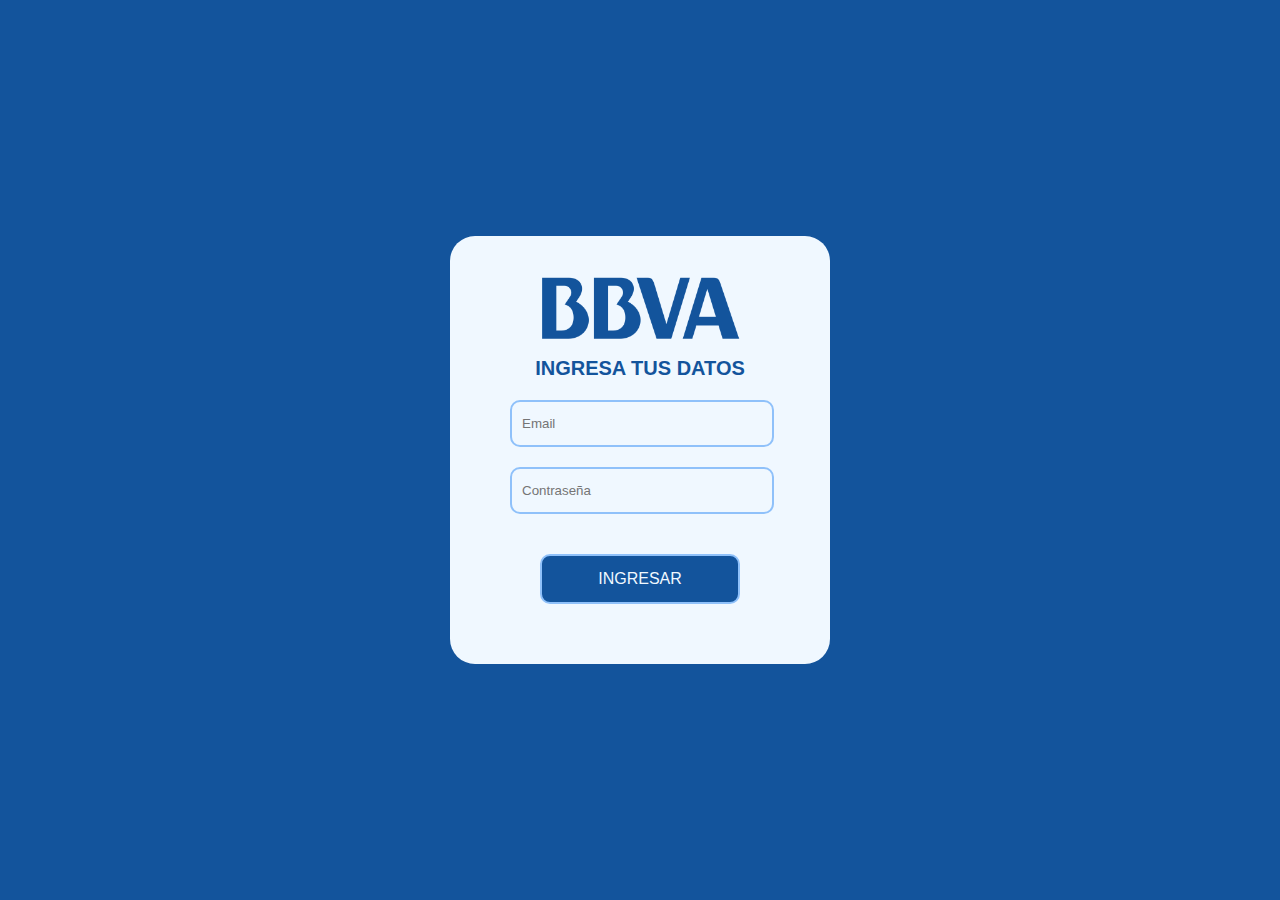
<file: index.html>
<!DOCTYPE html>
<html lang="en">
<head>
    <meta charset="UTF-8">
    <meta http-equiv="X-UA-Compatible" content="IE=edge">
    <meta name="viewport" content="width=device-width, initial-scale=1.0">
    <title>Login</title>
    <!-- Incluimos el JS del programa incluyendo la palabra reservada defer para que se cargue junto con el html-->
    <script defer src="cajero.js"></script>

    <!--  Libreria de animación-->
    <link rel="stylesheet" href="https://cdnjs.cloudflare.com/ajax/libs/animate.css/4.1.1/animate.min.css"/>

    <!-- CSS Style -->
    <link rel="stylesheet" href="style.css">
    
</head>
<body>
    <form action="" class="form-box">
        <!-- Clase para animación-->  
        <img src="img/BBVA-LOGO.png" class="animate__animated animate__flipInX" alt="logo BBVA">
        <h1 class="form-title">Ingresa tus datos</h1>
        <input type="email" name="email" id="email" placeholder="Email"><!-- INPUT PARA EL CORREO DEL USUARIO -->
        <input type="password" name="password" id="password" placeholder="Contraseña"><!-- INPUT PARA LA CONTRASEÑA -->
        <button type="button" onclick="login(true)">INGRESAR</button><!-- BOTON PARA EJECUTAR LA FUNCION 'LOGIN' -->
    </form>
</body>
</file>
<file: style.css>
body, html{
    height: 100%;
}

body{
    margin: 0;
    padding: 0;
    display: flex;
    flex-direction: row;
    flex-wrap: wrap;
    justify-content: center;
    align-items: center;
    text-align: center;
    background-color: #13549C;
    font-family: 'Segoe UI', Tahoma, Geneva, Verdana, sans-serif;
}

img{
    max-width: 200px;
}

.form-box{
    width: 300px;
    padding: 40px;
    background-color: aliceblue;
    border-radius: 25px;
}

.form-title{
    font-size: 20px;
    color: #13549C;
    text-transform: uppercase;
    font-weight: 600;
}

.form-box input{
    border: 0;
    background: none;
    display: block;
    margin: 20px;
    padding: 14px 10px;
    border: 2px solid #8fc1fa;
    border-radius: 10px;
    width: 240px;
    outline: none;
    transition: .25s;
}

.form-box input:focus{
    width: 250px;
    border-color: #13549C;
}

.form-box button{
    border: 0;
    background: #13549C;
    color: aliceblue;
    cursor: pointer;
    margin: 20px;
    padding: 14px 10px;
    border: 2px solid #8fc1fa;
    border-radius: 10px;
    width: 200px;
    font-size: medium;
    transition: .25s;
}

.form-box button:hover{
    background: #8fc1fa;
}
</file>
